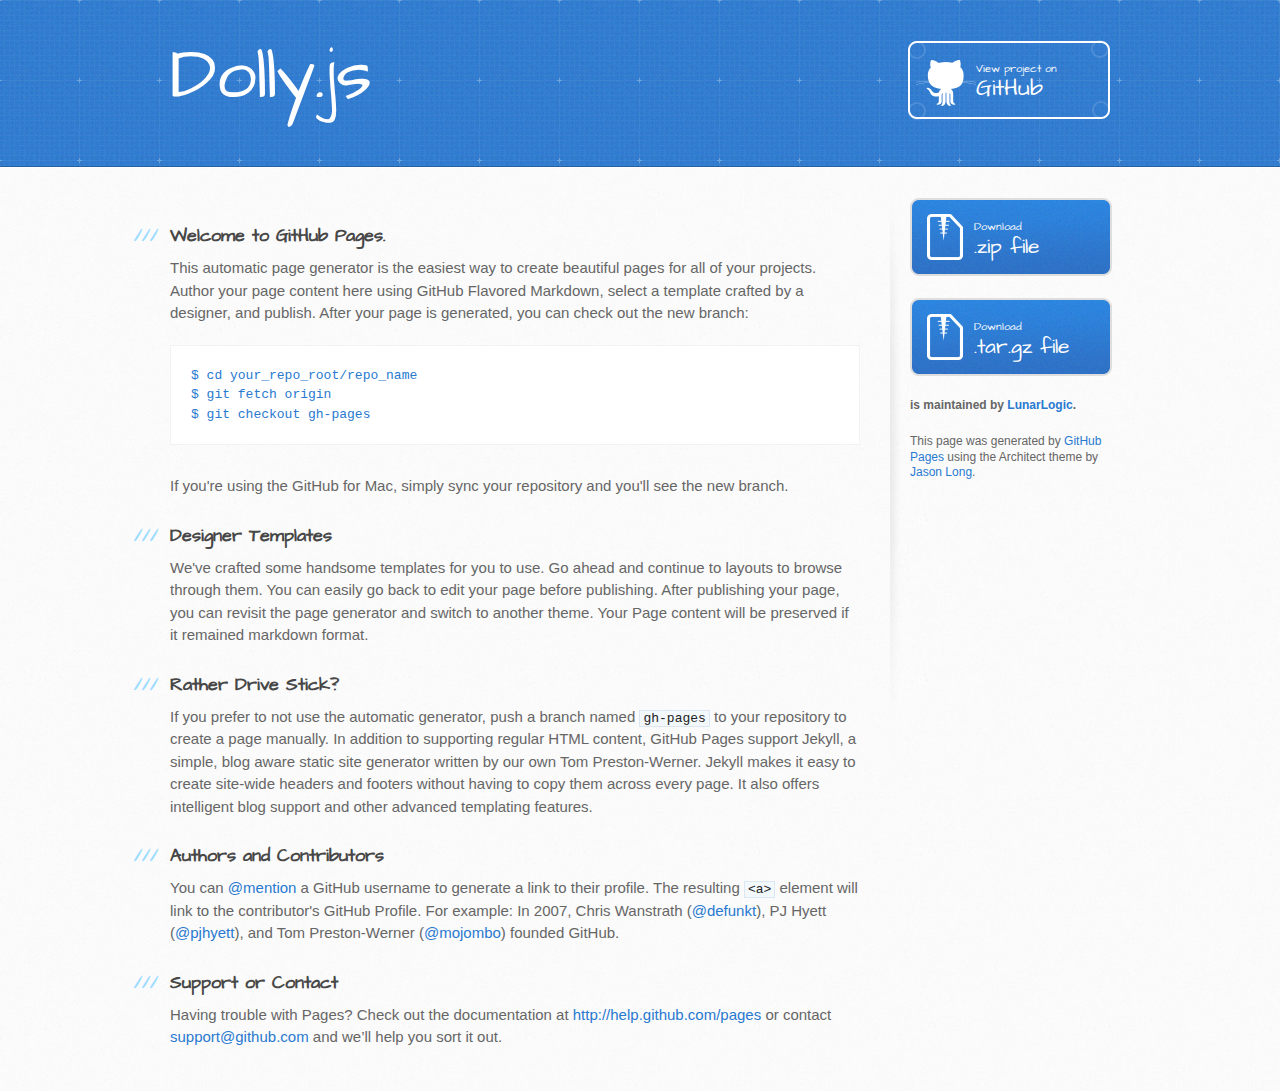
<file: index.html>
<!DOCTYPE html>
<html>
  <head>
    <meta charset='utf-8'>
    <meta http-equiv="X-UA-Compatible" content="chrome=1">
    <meta name="viewport" content="width=device-width, initial-scale=1, maximum-scale=1">
    <link href='https://fonts.googleapis.com/css?family=Architects+Daughter' rel='stylesheet' type='text/css'>
    <link rel="stylesheet" type="text/css" href="stylesheets/stylesheet.css" media="screen" />
    <link rel="stylesheet" type="text/css" href="stylesheets/pygment_trac.css" media="screen" />
    <link rel="stylesheet" type="text/css" href="stylesheets/print.css" media="print" />

    <!--[if lt IE 9]>
    <script src="//html5shiv.googlecode.com/svn/trunk/html5.js"></script>
    <![endif]-->

    <title>Dolly.js by LunarLogic</title>
  </head>

  <body>
    <header>
      <div class="inner">
        <h1>Dolly.js</h1>
        <h2></h2>
        <a href="https://github.com/LunarLogic/Dolly.js" class="button"><small>View project on</small>GitHub</a>
      </div>
    </header>

    <div id="content-wrapper">
      <div class="inner clearfix">
        <section id="main-content">
          <h3>
<a name="welcome-to-github-pages" class="anchor" href="#welcome-to-github-pages"><span class="octicon octicon-link"></span></a>Welcome to GitHub Pages.</h3>

<p>This automatic page generator is the easiest way to create beautiful pages for all of your projects. Author your page content here using GitHub Flavored Markdown, select a template crafted by a designer, and publish. After your page is generated, you can check out the new branch:</p>

<pre><code>$ cd your_repo_root/repo_name
$ git fetch origin
$ git checkout gh-pages
</code></pre>

<p>If you're using the GitHub for Mac, simply sync your repository and you'll see the new branch.</p>

<h3>
<a name="designer-templates" class="anchor" href="#designer-templates"><span class="octicon octicon-link"></span></a>Designer Templates</h3>

<p>We've crafted some handsome templates for you to use. Go ahead and continue to layouts to browse through them. You can easily go back to edit your page before publishing. After publishing your page, you can revisit the page generator and switch to another theme. Your Page content will be preserved if it remained markdown format.</p>

<h3>
<a name="rather-drive-stick" class="anchor" href="#rather-drive-stick"><span class="octicon octicon-link"></span></a>Rather Drive Stick?</h3>

<p>If you prefer to not use the automatic generator, push a branch named <code>gh-pages</code> to your repository to create a page manually. In addition to supporting regular HTML content, GitHub Pages support Jekyll, a simple, blog aware static site generator written by our own Tom Preston-Werner. Jekyll makes it easy to create site-wide headers and footers without having to copy them across every page. It also offers intelligent blog support and other advanced templating features.</p>

<h3>
<a name="authors-and-contributors" class="anchor" href="#authors-and-contributors"><span class="octicon octicon-link"></span></a>Authors and Contributors</h3>

<p>You can <a href="https://github.com/blog/821" class="user-mention">@mention</a> a GitHub username to generate a link to their profile. The resulting <code>&lt;a&gt;</code> element will link to the contributor's GitHub Profile. For example: In 2007, Chris Wanstrath (<a href="https://github.com/defunkt" class="user-mention">@defunkt</a>), PJ Hyett (<a href="https://github.com/pjhyett" class="user-mention">@pjhyett</a>), and Tom Preston-Werner (<a href="https://github.com/mojombo" class="user-mention">@mojombo</a>) founded GitHub.</p>

<h3>
<a name="support-or-contact" class="anchor" href="#support-or-contact"><span class="octicon octicon-link"></span></a>Support or Contact</h3>

<p>Having trouble with Pages? Check out the documentation at <a href="http://help.github.com/pages">http://help.github.com/pages</a> or contact <a href="mailto:support@github.com">support@github.com</a> and we’ll help you sort it out.</p>
        </section>

        <aside id="sidebar">
          <a href="https://github.com/LunarLogic/Dolly.js/zipball/master" class="button">
            <small>Download</small>
            .zip file
          </a>
          <a href="https://github.com/LunarLogic/Dolly.js/tarball/master" class="button">
            <small>Download</small>
            .tar.gz file
          </a>

          <p class="repo-owner"><a href="https://github.com/LunarLogic/Dolly.js"></a> is maintained by <a href="https://github.com/LunarLogic">LunarLogic</a>.</p>

          <p>This page was generated by <a href="pages.github.com">GitHub Pages</a> using the Architect theme by <a href="https://twitter.com/jasonlong">Jason Long</a>.</p>
        </aside>
      </div>
    </div>

  
  </body>
</html>
</file>
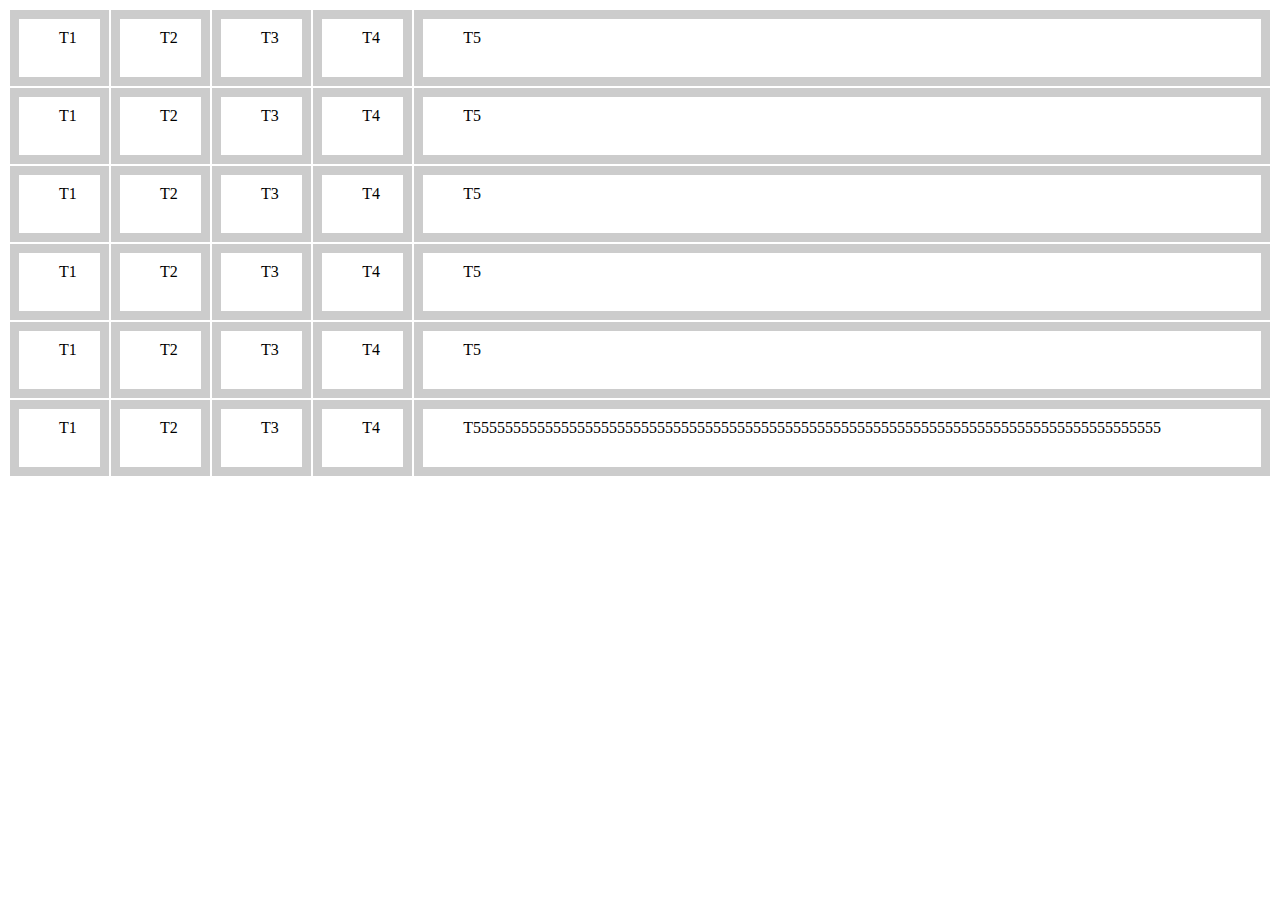
<file: test1.html>
<html>
  <body>
    <table>
      <tbody>
        <tr>
          <td>T1</td>
          <td>T2</td>
          <td>T3</td>
          <td>T4</td>
          <td>T5</td>
        </tr>
        <tr>
          <td>T1</td>
          <td>T2</td>
          <td>T3</td>
          <td>T4</td>
          <td>T5</td>
        </tr>
        <tr>
          <td>T1</td>
          <td>T2</td>
          <td>T3</td>
          <td>T4</td>
          <td>T5</td>
        </tr>
        <tr>
          <td>T1</td>
          <td>T2</td>
          <td>T3</td>
          <td>T4</td>
          <td>T5</td>
        </tr>
        <tr>
          <td>T1</td>
          <td>T2</td>
          <td>T3</td>
          <td>T4</td>
          <td>T5</td>
        </tr>
        <tr>
          <td>T1</td>
          <td>T2</td>
          <td>T3</td>
          <td>T4</td>
          <td>T55555555555555555555555555555555555555555555555555555555555555555555555555555555555555</td>
        </tr>
      </tbody>
    </table>
  </body>
  <script src="jquery.min.js"></script>
  <script src="jquery-ui.min.js"></script>
  <script src="dolly.js"></script>
  <script src="test1.js"></script>
  <link rel="stylesheet" href="test1.css"/>
  <link rel="stylesheet" href="dolly.css"/>
</html>
</file>
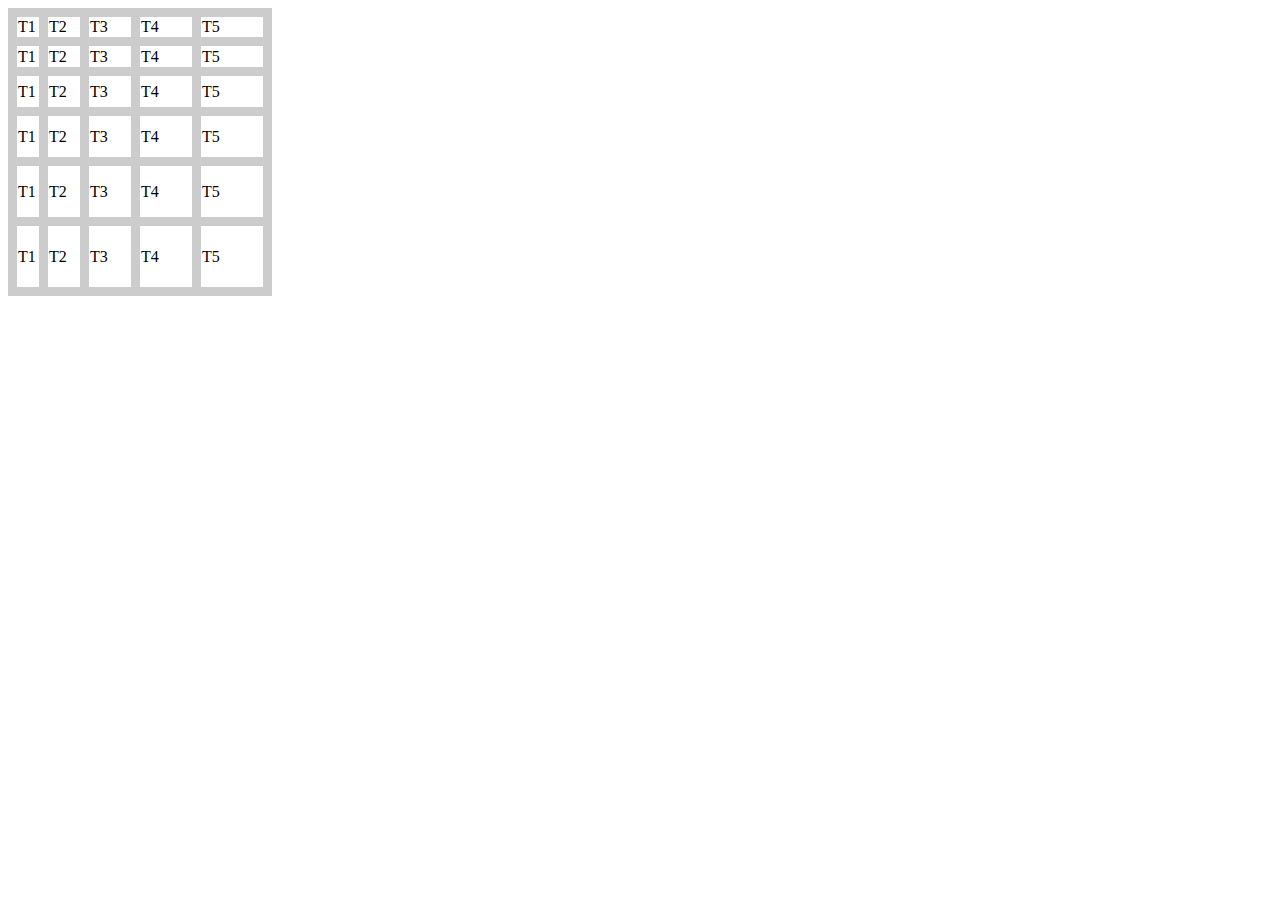
<file: test2.html>
<html>
  <link rel="stylesheet" href="test2.css"/>
  <link rel="stylesheet" href="dolly.css"/>
  <body>
    <table>
      <tr>
        <td>T1</td>
        <td>T2</td>
        <td>T3</td>
        <td>T4</td>
        <td>T5</td>
      </tr>
      <tr>
        <td>T1</td>
        <td>T2</td>
        <td>T3</td>
        <td>T4</td>
        <td>T5</td>
      </tr>
      <tr>
        <td>T1</td>
        <td>T2</td>
        <td>T3</td>
        <td>T4</td>
        <td>T5</td>
      </tr>
      <tr>
        <td>T1</td>
        <td>T2</td>
        <td>T3</td>
        <td>T4</td>
        <td>T5</td>
      </tr>
      <tr>
        <td>T1</td>
        <td>T2</td>
        <td>T3</td>
        <td>T4</td>
        <td>T5</td>
      </tr>
      <tr>
        <td>T1</td>
        <td>T2</td>
        <td>T3</td>
        <td>T4</td>
        <td>T5</td>
      </tr>
    </table>
    <script src="jquery.min.js"></script>
    <script src="jquery-ui.min.js"></script>
    <script src="dolly.js"></script>
    <script src="test1.js"></script>
  </body>
</html>
</file>
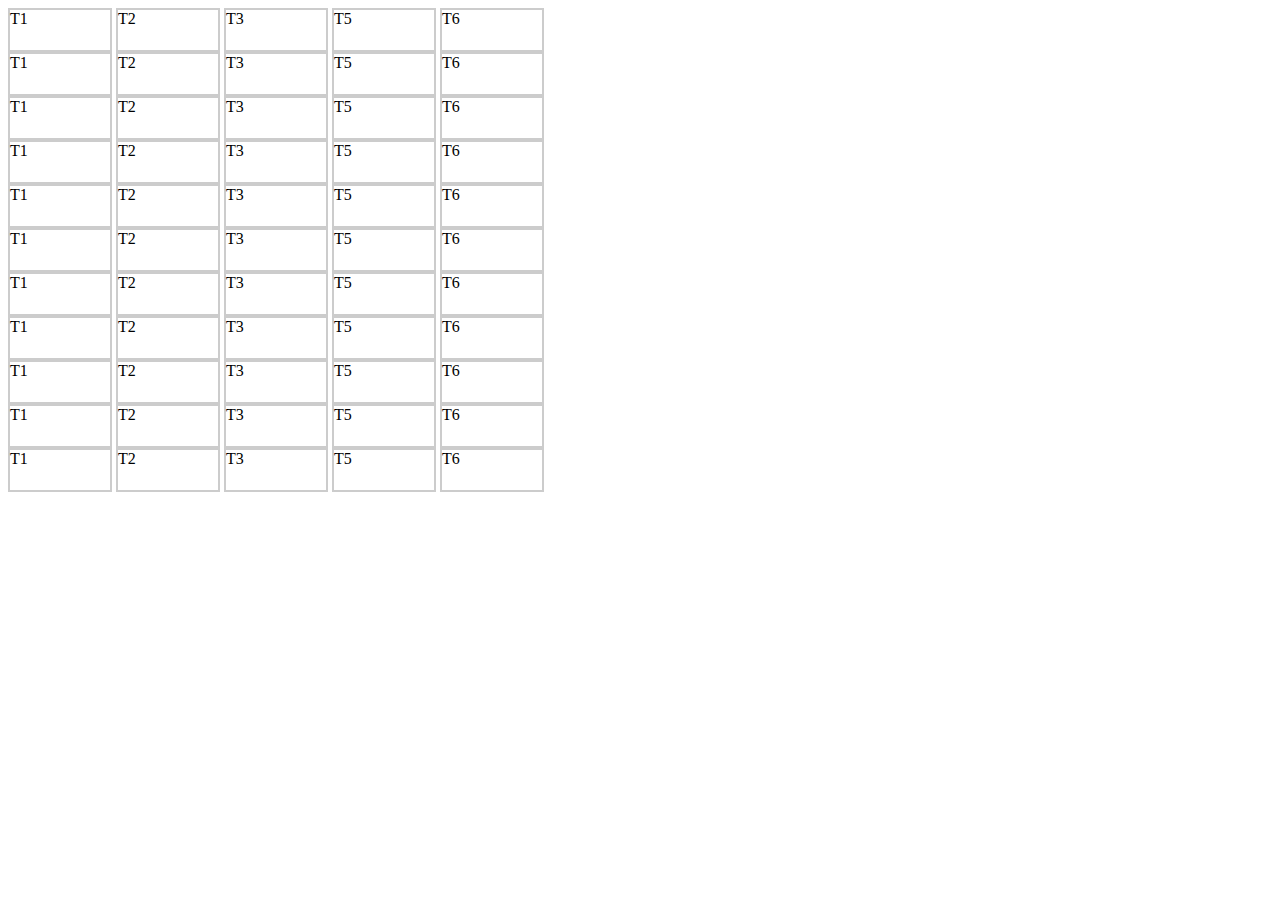
<file: test3.html>
<html>
  <link rel="stylesheet" href="test3.css"/>
  <link rel="stylesheet" href="dolly.css"/>
  <script src="jquery.min.js"></script>
  <script src="jquery-ui.min.js"></script>
  <script src="dolly.js"></script>
  <script src="test3.js"></script>
  <body>
    <div>
      <div class="row">
        <div class="cell">T1</div>
        <div class="cell">T2</div>
        <div class="cell">T3</div>
        <div class="cell">T5</div>
        <div class="cell">T6</div>
      </div>
      <div class="row">
        <div class="cell">T1</div>
        <div class="cell">T2</div>
        <div class="cell">T3</div>
        <div class="cell">T5</div>
        <div class="cell">T6</div>
      </div>
      <div class="row">
        <div class="cell">T1</div>
        <div class="cell">T2</div>
        <div class="cell">T3</div>
        <div class="cell">T5</div>
        <div class="cell">T6</div>
      </div>
      <div class="row">
        <div class="cell">T1</div>
        <div class="cell">T2</div>
        <div class="cell">T3</div>
        <div class="cell">T5</div>
        <div class="cell">T6</div>
      </div>
      <div class="row">
        <div class="cell">T1</div>
        <div class="cell">T2</div>
        <div class="cell">T3</div>
        <div class="cell">T5</div>
        <div class="cell">T6</div>
      </div>
      <div class="row">
        <div class="cell">T1</div>
        <div class="cell">T2</div>
        <div class="cell">T3</div>
        <div class="cell">T5</div>
        <div class="cell">T6</div>
      </div>
      <div class="row">
        <div class="cell">T1</div>
        <div class="cell">T2</div>
        <div class="cell">T3</div>
        <div class="cell">T5</div>
        <div class="cell">T6</div>
      </div>
      <div class="row">
        <div class="cell">T1</div>
        <div class="cell">T2</div>
        <div class="cell">T3</div>
        <div class="cell">T5</div>
        <div class="cell">T6</div>
      </div>
      <div class="row">
        <div class="cell">T1</div>
        <div class="cell">T2</div>
        <div class="cell">T3</div>
        <div class="cell">T5</div>
        <div class="cell">T6</div>
      </div>
      <div class="row">
        <div class="cell">T1</div>
        <div class="cell">T2</div>
        <div class="cell">T3</div>
        <div class="cell">T5</div>
        <div class="cell">T6</div>
      </div>
      <div class="row">
        <div class="cell">T1</div>
        <div class="cell">T2</div>
        <div class="cell">T3</div>
        <div class="cell">T5</div>
        <div class="cell">T6</div>
      </div>
    </div>
  </body>
</html>
</file>
<file: stylesheets/pygment_trac.css>
.highlight  { background: #ffffff; }
.highlight .c { color: #999988; font-style: italic } /* Comment */
.highlight .err { color: #a61717; background-color: #e3d2d2 } /* Error */
.highlight .k { font-weight: bold } /* Keyword */
.highlight .o { font-weight: bold } /* Operator */
.highlight .cm { color: #999988; font-style: italic } /* Comment.Multiline */
.highlight .cp { color: #999999; font-weight: bold } /* Comment.Preproc */
.highlight .c1 { color: #999988; font-style: italic } /* Comment.Single */
.highlight .cs { color: #999999; font-weight: bold; font-style: italic } /* Comment.Special */
.highlight .gd { color: #000000; background-color: #ffdddd } /* Generic.Deleted */
.highlight .gd .x { color: #000000; background-color: #ffaaaa } /* Generic.Deleted.Specific */
.highlight .ge { font-style: italic } /* Generic.Emph */
.highlight .gr { color: #aa0000 } /* Generic.Error */
.highlight .gh { color: #999999 } /* Generic.Heading */
.highlight .gi { color: #000000; background-color: #ddffdd } /* Generic.Inserted */
.highlight .gi .x { color: #000000; background-color: #aaffaa } /* Generic.Inserted.Specific */
.highlight .go { color: #888888 } /* Generic.Output */
.highlight .gp { color: #555555 } /* Generic.Prompt */
.highlight .gs { font-weight: bold } /* Generic.Strong */
.highlight .gu { color: #800080; font-weight: bold; } /* Generic.Subheading */
.highlight .gt { color: #aa0000 } /* Generic.Traceback */
.highlight .kc { font-weight: bold } /* Keyword.Constant */
.highlight .kd { font-weight: bold } /* Keyword.Declaration */
.highlight .kn { font-weight: bold } /* Keyword.Namespace */
.highlight .kp { font-weight: bold } /* Keyword.Pseudo */
.highlight .kr { font-weight: bold } /* Keyword.Reserved */
.highlight .kt { color: #445588; font-weight: bold } /* Keyword.Type */
.highlight .m { color: #009999 } /* Literal.Number */
.highlight .s { color: #d14 } /* Literal.String */
.highlight .na { color: #008080 } /* Name.Attribute */
.highlight .nb { color: #0086B3 } /* Name.Builtin */
.highlight .nc { color: #445588; font-weight: bold } /* Name.Class */
.highlight .no { color: #008080 } /* Name.Constant */
.highlight .ni { color: #800080 } /* Name.Entity */
.highlight .ne { color: #990000; font-weight: bold } /* Name.Exception */
.highlight .nf { color: #990000; font-weight: bold } /* Name.Function */
.highlight .nn { color: #555555 } /* Name.Namespace */
.highlight .nt { color: #000080 } /* Name.Tag */
.highlight .nv { color: #008080 } /* Name.Variable */
.highlight .ow { font-weight: bold } /* Operator.Word */
.highlight .w { color: #bbbbbb } /* Text.Whitespace */
.highlight .mf { color: #009999 } /* Literal.Number.Float */
.highlight .mh { color: #009999 } /* Literal.Number.Hex */
.highlight .mi { color: #009999 } /* Literal.Number.Integer */
.highlight .mo { color: #009999 } /* Literal.Number.Oct */
.highlight .sb { color: #d14 } /* Literal.String.Backtick */
.highlight .sc { color: #d14 } /* Literal.String.Char */
.highlight .sd { color: #d14 } /* Literal.String.Doc */
.highlight .s2 { color: #d14 } /* Literal.String.Double */
.highlight .se { color: #d14 } /* Literal.String.Escape */
.highlight .sh { color: #d14 } /* Literal.String.Heredoc */
.highlight .si { color: #d14 } /* Literal.String.Interpol */
.highlight .sx { color: #d14 } /* Literal.String.Other */
.highlight .sr { color: #009926 } /* Literal.String.Regex */
.highlight .s1 { color: #d14 } /* Literal.String.Single */
.highlight .ss { color: #990073 } /* Literal.String.Symbol */
.highlight .bp { color: #999999 } /* Name.Builtin.Pseudo */
.highlight .vc { color: #008080 } /* Name.Variable.Class */
.highlight .vg { color: #008080 } /* Name.Variable.Global */
.highlight .vi { color: #008080 } /* Name.Variable.Instance */
.highlight .il { color: #009999 } /* Literal.Number.Integer.Long */

.type-csharp .highlight .k { color: #0000FF }
.type-csharp .highlight .kt { color: #0000FF }
.type-csharp .highlight .nf { color: #000000; font-weight: normal }
.type-csharp .highlight .nc { color: #2B91AF }
.type-csharp .highlight .nn { color: #000000 }
.type-csharp .highlight .s { color: #A31515 }
.type-csharp .highlight .sc { color: #A31515 }
</file>
<file: stylesheets/print.css>
html, body, div, span, applet, object, iframe,
h1, h2, h3, h4, h5, h6, p, blockquote, pre,
a, abbr, acronym, address, big, cite, code,
del, dfn, em, img, ins, kbd, q, s, samp,
small, strike, strong, sub, sup, tt, var,
b, u, i, center,
dl, dt, dd, ol, ul, li,
fieldset, form, label, legend,
table, caption, tbody, tfoot, thead, tr, th, td,
article, aside, canvas, details, embed, 
figure, figcaption, footer, header, hgroup, 
menu, nav, output, ruby, section, summary,
time, mark, audio, video {
  margin: 0;
  padding: 0;
  border: 0;
  font-size: 100%;
  font: inherit;
  vertical-align: baseline;
}
/* HTML5 display-role reset for older browsers */
article, aside, details, figcaption, figure, 
footer, header, hgroup, menu, nav, section {
  display: block;
}
body {
  line-height: 1;
}
ol, ul {
  list-style: none;
}
blockquote, q {
  quotes: none;
}
blockquote:before, blockquote:after,
q:before, q:after {
  content: '';
  content: none;
}
table {
  border-collapse: collapse;
  border-spacing: 0;
}
body {
  font-size: 13px;
  line-height: 1.5; 
  font-family: 'Helvetica Neue', Helvetica, Arial, serif;
  color: #000;
}

a {
  color: #d5000d;
  font-weight: bold;
}

header {
  padding-top: 35px;
  padding-bottom: 10px;
}

header h1 {
  font-weight: bold;
  letter-spacing: -1px;
  font-size: 48px;
  color: #303030;
  line-height: 1.2;
}

header h2 {
  letter-spacing: -1px;
  font-size: 24px;
  color: #aaa;
  font-weight: normal;
  line-height: 1.3;
}
#downloads {
  display: none;
}
#main_content {
  padding-top: 20px;
}

code, pre {
  font-family: Monaco, "Bitstream Vera Sans Mono", "Lucida Console", Terminal;
  color: #222;
  margin-bottom: 30px;
  font-size: 12px;
}

code {
  padding: 0 3px;
}

pre {
  border: solid 1px #ddd;
  padding: 20px;
  overflow: auto;
}
pre code {
  padding: 0;
}

ul, ol, dl {
  margin-bottom: 20px;
}


/* COMMON STYLES */

table {
  width: 100%;
  border: 1px solid #ebebeb;
}

th {
  font-weight: 500;
}

td {
  border: 1px solid #ebebeb;
  text-align: center; 
  font-weight: 300;
}

form {
  background: #f2f2f2;
  padding: 20px;
  
}


/* GENERAL ELEMENT TYPE STYLES */

h1 {
  font-size: 2.8em;
} 

h2 {
  font-size: 22px;
  font-weight: bold;
  color: #303030;
  margin-bottom: 8px;
} 

h3 {
  color: #d5000d;
  font-size: 18px;
  font-weight: bold;
  margin-bottom: 8px;
} 
 
h4 {
  font-size: 16px;
  color: #303030;
  font-weight: bold;
} 

h5 {
  font-size: 1em;
  color: #303030;
} 

h6 {
  font-size: .8em;
  color: #303030;
} 

p {
  font-weight: 300;
  margin-bottom: 20px;
}
 
a {
  text-decoration: none;
}

p a {
  font-weight: 400;
}

blockquote {
  font-size: 1.6em;
  border-left: 10px solid #e9e9e9;
  margin-bottom: 20px;
  padding: 0 0 0 30px;
}

ul li {
  list-style: disc inside;
  padding-left: 20px;
}

ol li {
  list-style: decimal inside;
  padding-left: 3px;
}

dl dd {
  font-style: italic;
  font-weight: 100;
}

footer {
  margin-top: 40px;
  padding-top: 20px;
  padding-bottom: 30px;
  font-size: 13px;
  color: #aaa;
}

footer a {
  color: #666;
}

/* MISC */
.clearfix:after {
  clear: both;
  content: '.';
  display: block;
  visibility: hidden;
  height: 0;
}

.clearfix {display: inline-block;}
* html .clearfix {height: 1%;}
.clearfix {display: block;}
</file>
<file: test1.css>
td {
  border: 9px solid #ccc;
}

td {
  width: 30px;
  height: 30px;
  padding: 10px 20px 30px 40px;
}

td:last-child {
  padding-right: 100px;
}

table {
  border-collapse: none;
}
</file>
<file: dolly.css>
.hidden {
  display: none;
}

div.dolly-box {
  border: 2px dotted black;
  position: absolute;
  top: -2px;
  left: -2px;
  width: 100%;
  height: 100%;
  z-index: 1000;
}

div.dolly-handle {
  width: 8px;
  height: 8px;
  background-color: black;
  position: absolute;
  right: -2px;
  bottom: -2px;
  cursor: crosshair;
  display: none;
}

td:hover div.dolly-handle {
  display: block;
}
</file>
<file: test2.css>
table, th, td {
  border: 9px solid #ccc;
}

td:nth-child(1) {
  width: 20px;
}

td:nth-child(2) {
  width: 30px;
}

td:nth-child(3) {
  width: 40px;
}

td:nth-child(4) {
  width: 50px;
}

td:nth-child(5) {
  width: 60px;
}

tr:nth-child(1) {
  height: 20px;
}

tr:nth-child(2) {
  height: 30px;
}

tr:nth-child(3) {
  height: 40px;
}

tr:nth-child(4) {
  height: 50px;
}

tr:nth-child(5) {
  height: 60px;
}

tr:nth-child(6) {
  height: 70px;
}

table {
  border-collapse: collapse;
}
</file>
<file: test3.css>
div {
  margin: 0;
  padding: 0;
}
div.row {
  width: 1000px;
}

div.cell {
  width: 100px;
  height: 40px;
  display: inline-block;
  border: 2px #ccc solid;
}
</file>
<file: stylesheets/stylesheet.css>
/* http://meyerweb.com/eric/tools/css/reset/ 
   v2.0 | 20110126
   License: none (public domain)
*/
html, body, div, span, applet, object, iframe,
h1, h2, h3, h4, h5, h6, p, blockquote, pre,
a, abbr, acronym, address, big, cite, code,
del, dfn, em, img, ins, kbd, q, s, samp,
small, strike, strong, sub, sup, tt, var,
b, u, i, center,
dl, dt, dd, ol, ul, li,
fieldset, form, label, legend,
table, caption, tbody, tfoot, thead, tr, th, td,
article, aside, canvas, details, embed, 
figure, figcaption, footer, header, hgroup, 
menu, nav, output, ruby, section, summary,
time, mark, audio, video {
	margin: 0;
	padding: 0;
	border: 0;
	font-size: 100%;
	font: inherit;
	vertical-align: baseline;
}
/* HTML5 display-role reset for older browsers */
article, aside, details, figcaption, figure, 
footer, header, hgroup, menu, nav, section {
	display: block;
}
body {
	line-height: 1;
}
ol, ul {
	list-style: none;
}
blockquote, q {
	quotes: none;
}
blockquote:before, blockquote:after,
q:before, q:after {
	content: '';
	content: none;
}
table {
	border-collapse: collapse;
	border-spacing: 0;
}

/* LAYOUT STYLES */
body {
  font-size: 15px;
  line-height: 1.5; 
  background: #fafafa url(../images/body-bg.jpg) 0 0 repeat;
  font-family: 'Helvetica Neue', Helvetica, Arial, serif;
  font-weight: 400;
  color: #666;
}

a {
  color: #2879d0;
}
a:hover {
  color: #2268b2;
}

header {
  padding-top: 40px;
  padding-bottom: 40px;
  font-family: 'Architects Daughter', 'Helvetica Neue', Helvetica, Arial, serif; 
  background: #2e7bcf url(../images/header-bg.jpg) 0 0 repeat-x;
  border-bottom: solid 1px #275da1;
}

header h1 {
  letter-spacing: -1px;
  font-size: 72px;
  color: #fff;
  line-height: 1;
  margin-bottom: 0.2em;
  width: 540px;
}

header h2 {
  font-size: 26px;
  color: #9ddcff;
  font-weight: normal;
  line-height: 1.3;
  width: 540px;
  letter-spacing: 0;
}

.inner {
  position: relative;
  width: 940px;
  margin: 0 auto;
}

#content-wrapper {
  border-top: solid 1px #fff;
  padding-top: 30px;
}

#main-content {
  width: 690px;
  float: left;
}

#main-content img {
  max-width: 100%;
}

aside#sidebar {
  width: 200px;
  padding-left: 20px;
  min-height: 504px;
  float: right;
  background: transparent url(../images/sidebar-bg.jpg) 0 0 no-repeat;
  font-size: 12px;
  line-height: 1.3;
}

aside#sidebar p.repo-owner,
aside#sidebar p.repo-owner a {
  font-weight: bold;
}

#downloads {
  margin-bottom: 40px;
}

a.button {
  width: 134px;
  height: 58px;
  line-height: 1.2;
  font-size: 23px;
  color: #fff;
  padding-left: 68px;
  padding-top: 22px;
  font-family: 'Architects Daughter', 'Helvetica Neue', Helvetica, Arial, serif; 
}
a.button small {
  display: block;
  font-size: 11px;
}
header a.button {
  position: absolute;
  right: 0;
  top: 0;
  background: transparent url(../images/github-button.png) 0 0 no-repeat;
}
aside a.button {
  width: 138px;
  padding-left: 64px;
  display: block;
  background: transparent url(../images/download-button.png) 0 0 no-repeat;
  margin-bottom: 20px;
  font-size: 21px;
}

code, pre {
  font-family: Monaco, "Bitstream Vera Sans Mono", "Lucida Console", Terminal, monospace;
  color: #222;
  margin-bottom: 30px;
  font-size: 13px;
}

code {
  background-color: #f2f8fc;
  border: solid 1px #dbe7f3;
  padding: 0 3px;
}

pre {
  padding: 20px;
  background: #fff;
  text-shadow: none;
  overflow: auto;
  border: solid 1px #f2f2f2;
}
pre code {
  color: #2879d0;
  background-color: #fff;
  border: none;
  padding: 0;
}

ul, ol, dl {
  margin-bottom: 20px;
}


/* COMMON STYLES */

hr {
  height: 1px;
  line-height: 1px;
  margin-top: 1em;
  padding-bottom: 1em;
  border: none;
  background: transparent url('../images/hr.png') 0 0 no-repeat;
}

table {
  width: 100%;
  border: 1px solid #ebebeb;
}

th {
  font-weight: 500;
}

td {
  border: 1px solid #ebebeb;
  text-align: center; 
  font-weight: 300;
}

form {
  background: #f2f2f2;
  padding: 20px;
  
}


/* GENERAL ELEMENT TYPE STYLES */

#main-content h1 {
  font-family: 'Architects Daughter', 'Helvetica Neue', Helvetica, Arial, serif; 
  font-size: 2.8em;
  letter-spacing: -1px;
  color: #474747;
} 

#main-content h1:before {
  content: "/";
  color: #9ddcff;
  padding-right: 0.3em;
  margin-left: -0.9em;
}

#main-content h2 {
  font-family: 'Architects Daughter', 'Helvetica Neue', Helvetica, Arial, serif; 
  font-size: 22px;
  font-weight: bold;
  margin-bottom: 8px;
  color: #474747;
} 
#main-content h2:before {
  content: "//";
  color: #9ddcff;
  padding-right: 0.3em;
  margin-left: -1.5em;
}

#main-content h3 {
  font-family: 'Architects Daughter', 'Helvetica Neue', Helvetica, Arial, serif; 
  font-size: 18px;
  font-weight: bold;
  margin-top: 24px;
  margin-bottom: 8px;
  color: #474747;
} 
 
#main-content h3:before {
  content: "///";
  color: #9ddcff;
  padding-right: 0.3em;
  margin-left: -2em;
}

#main-content h4 {
  font-family: 'Architects Daughter', 'Helvetica Neue', Helvetica, Arial, serif; 
  font-size: 15px;
  font-weight: bold;
  color: #474747;
} 

h4:before {
  content: "////";
  color: #9ddcff;
  padding-right: 0.3em;
  margin-left: -2.8em;
}

#main-content h5 {
  font-family: 'Architects Daughter', 'Helvetica Neue', Helvetica, Arial, serif; 
  font-size: 14px;
  color: #474747;
} 
h5:before {
  content: "/////";
  color: #9ddcff;
  padding-right: 0.3em;
  margin-left: -3.2em;
}

#main-content h6 {
  font-family: 'Architects Daughter', 'Helvetica Neue', Helvetica, Arial, serif; 
  font-size: .8em;
  color: #474747;
} 
h6:before {
  content: "//////";
  color: #9ddcff;
  padding-right: 0.3em;
  margin-left: -3.7em;
}

p {
  margin-bottom: 20px;
}
 
a {
  text-decoration: none;
}

p a {
  font-weight: 400;
}

blockquote {
  font-size: 1.6em;
  border-left: 10px solid #e9e9e9;
  margin-bottom: 20px;
  padding: 0 0 0 30px;
}

ul li {
  list-style: disc inside;
  padding-left: 20px;
}

ol li {
  list-style: decimal inside;
  padding-left: 3px;
}

dl dd {
  font-style: italic;
  font-weight: 100;
}

footer {
  background: transparent url('../images/hr.png') 0 0 no-repeat;
  margin-top: 40px;
  padding-top: 20px;
  padding-bottom: 30px;
  font-size: 13px;
  color: #aaa;
}

footer a {
  color: #666;
}
footer a:hover {
  color: #444;
}

/* MISC */
.clearfix:after {
  clear: both;
  content: '.';
  display: block;
  visibility: hidden;
  height: 0;
}

.clearfix {display: inline-block;}
* html .clearfix {height: 1%;}
.clearfix {display: block;}

/* #Media Queries
================================================== */

/* Smaller than standard 960 (devices and browsers) */
@media only screen and (max-width: 959px) {}

/* Tablet Portrait size to standard 960 (devices and browsers) */
@media only screen and (min-width: 768px) and (max-width: 959px) {
  .inner {
    width: 740px;
  }
  header h1, header h2 {
    width: 340px;
  }
  header h1 {
    font-size: 60px;
  }
  header h2 {
    font-size: 30px;
  }
  #main-content {
    width: 490px;
  }
  #main-content h1:before,
  #main-content h2:before,
  #main-content h3:before,
  #main-content h4:before,
  #main-content h5:before,
  #main-content h6:before {
    content: none;
    padding-right: 0;
    margin-left: 0;
  }
}

/* All Mobile Sizes (devices and browser) */
@media only screen and (max-width: 767px) {
  .inner {
    width: 93%;
  }
  header {
    padding: 20px 0;
  }
  header .inner {
    position: relative;
  }
  header h1, header h2 {
    width: 100%;
  }
  header h1 {
    font-size: 48px;
  }
  header h2 {
    font-size: 24px;
  }
  header a.button {
    background-image: none;
    width: auto;
    height: auto;
    display: inline-block;
    margin-top: 15px;
    padding: 5px 10px;
    position: relative;
    text-align: center;
    font-size: 13px;
    line-height: 1;
    background-color: #9ddcff;
    color: #2879d0;
    -moz-border-radius: 5px;
    -webkit-border-radius: 5px;                     
    border-radius: 5px;    
  }
  header a.button small {
    font-size: 13px;
    display: inline;
  }
  #main-content,
  aside#sidebar {
    float: none;
    width: 100% ! important;
  }
  aside#sidebar {
    background-image: none;
    margin-top: 20px;
    border-top: solid 1px #ddd;
    padding: 20px 0;
    min-height: 0;
  }
  aside#sidebar a.button {
    display: none;
  }
  #main-content h1:before,
  #main-content h2:before,
  #main-content h3:before,
  #main-content h4:before,
  #main-content h5:before,
  #main-content h6:before {
    content: none;
    padding-right: 0;
    margin-left: 0;
  }
}

/* Mobile Landscape Size to Tablet Portrait (devices and browsers) */
@media only screen and (min-width: 480px) and (max-width: 767px) {}

/* Mobile Portrait Size to Mobile Landscape Size (devices and browsers) */
@media only screen and (max-width: 479px) {}
</file>
